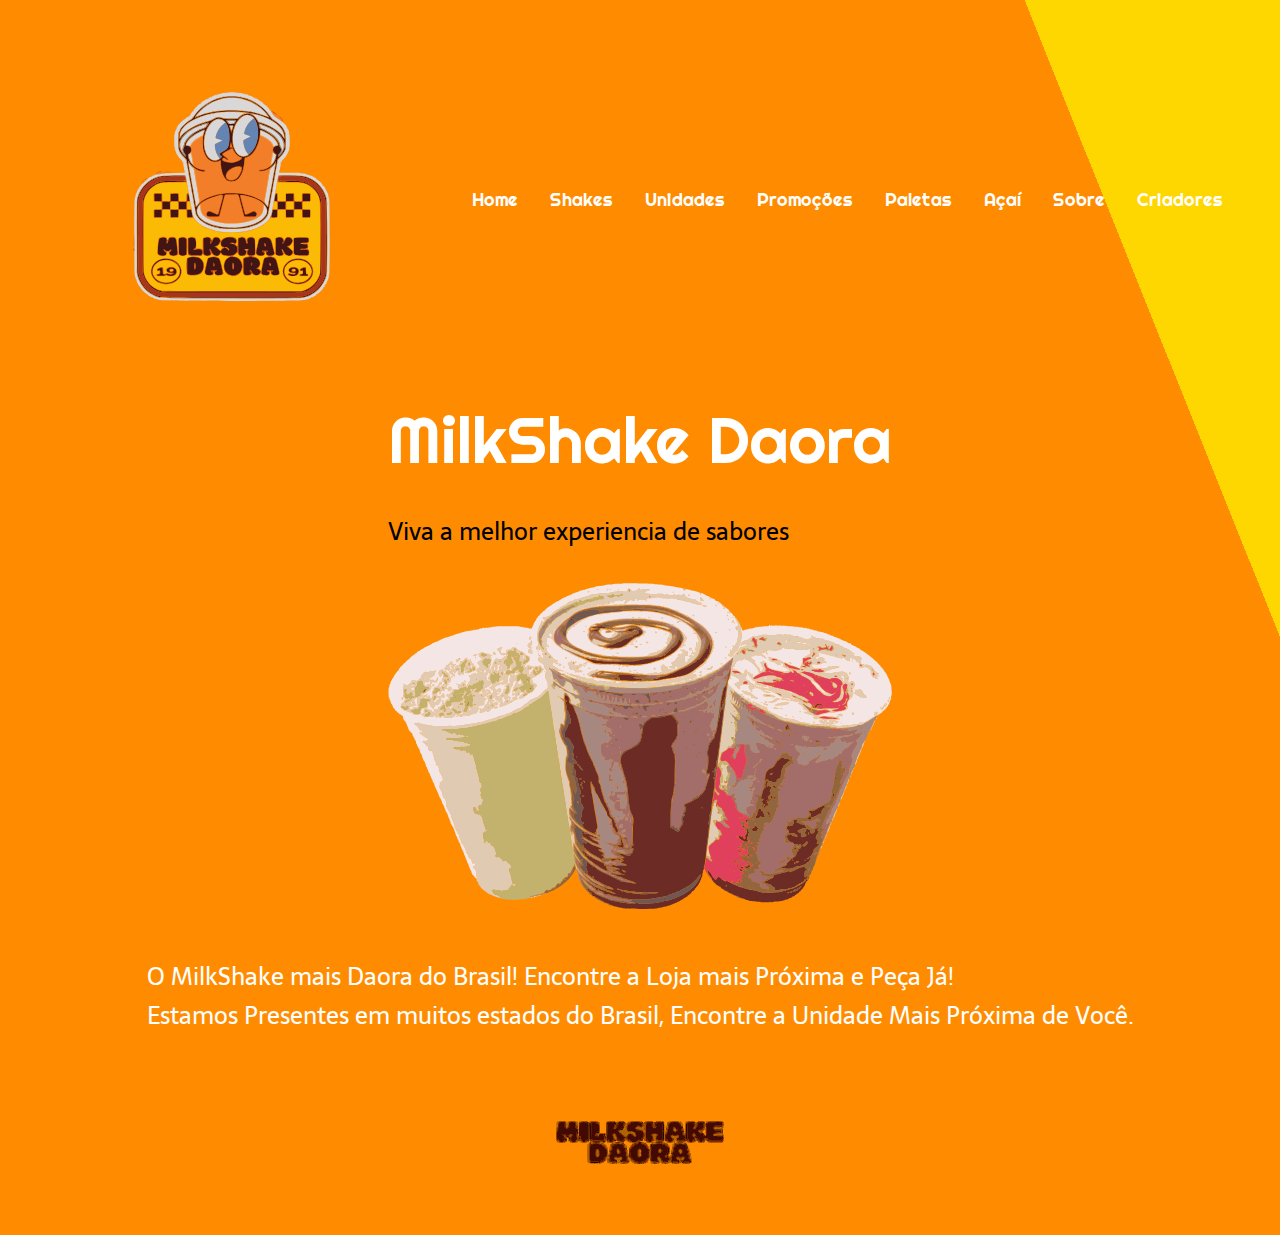
<file: index.html>
<!DOCTYPE html>
<html lang="pt-BR">

<head>
    <meta charset="UTF-8">
    <meta name="viewport" content="width=device-width, initial-scale=1.0">
    <meta name="description" content="O MilkShake mais Daora do Brasil!Encontre a Loja mais Próxima e Peça Já! 
    Estamos Presentes em Mais de 26 Estados do Brasil, Encontre a Unidade Mais Próxima de Você.">
    <title>MilkShake Daora</title> 
    <link rel="stylesheet" type="text/css" href="style.css">
</head>
<body>
    <header class="cabecalho"> 
        <img class="cabecalho-imagem" src="logoreal.svg"alt="Logo"> 
        <nav class="cabecalho-menu">
            <a class="cabecalho-menu-item" href="index.html">Home</a>
            <a class="cabecalho-menu-item" href="cardapio.html">Shakes</a>
            <a class="cabecalho-menu-item" href="unidades.html">Unidades</a>
            <a class="cabecalho-menu-item" href="promocoes.html">Promoções</a>
            <a class="cabecalho-menu-item" href="paletas.html">Paletas</a>
            <a class="cabecalho-menu-item" href="açai.html">Açaí</a>
            <a class="cabecalho-menu-item" href="sobre.html">Sobre</a>
            <a class="cabecalho-menu-item" href="criadores.html">Criadores</a>
        </nav>

    </header>

    <main class="conteudo">
<section class="conteudo-principal">
<div class="conteudo-principal-escrito">
    <h1 class="conteudo-principal-escrito-titulo">MilkShake Daora</h1>
    <h2 class="conteudo-principal-escrito-subtitulo">Viva a melhor experiencia de sabores</h2>
    <img class="conteudo-principal-imagem" src="milk.svg" alt="fotos milkshakes">
</div>
</section>

<section class="conteudo-secundario">
<h3 class="conteudo-secundario-titulo">O MilkShake mais Daora do Brasil! Encontre a Loja mais Próxima e Peça Já!<br>
    Estamos Presentes em muitos estados do Brasil, Encontre a Unidade Mais Próxima de Você. </h3>

</section>
    </main>

    <footer class="rodape">
<img class="conteudo-rodape-imagem" src="nomelogo.svg" alt="logo">
    </footer>
</body>
</html>
</file>
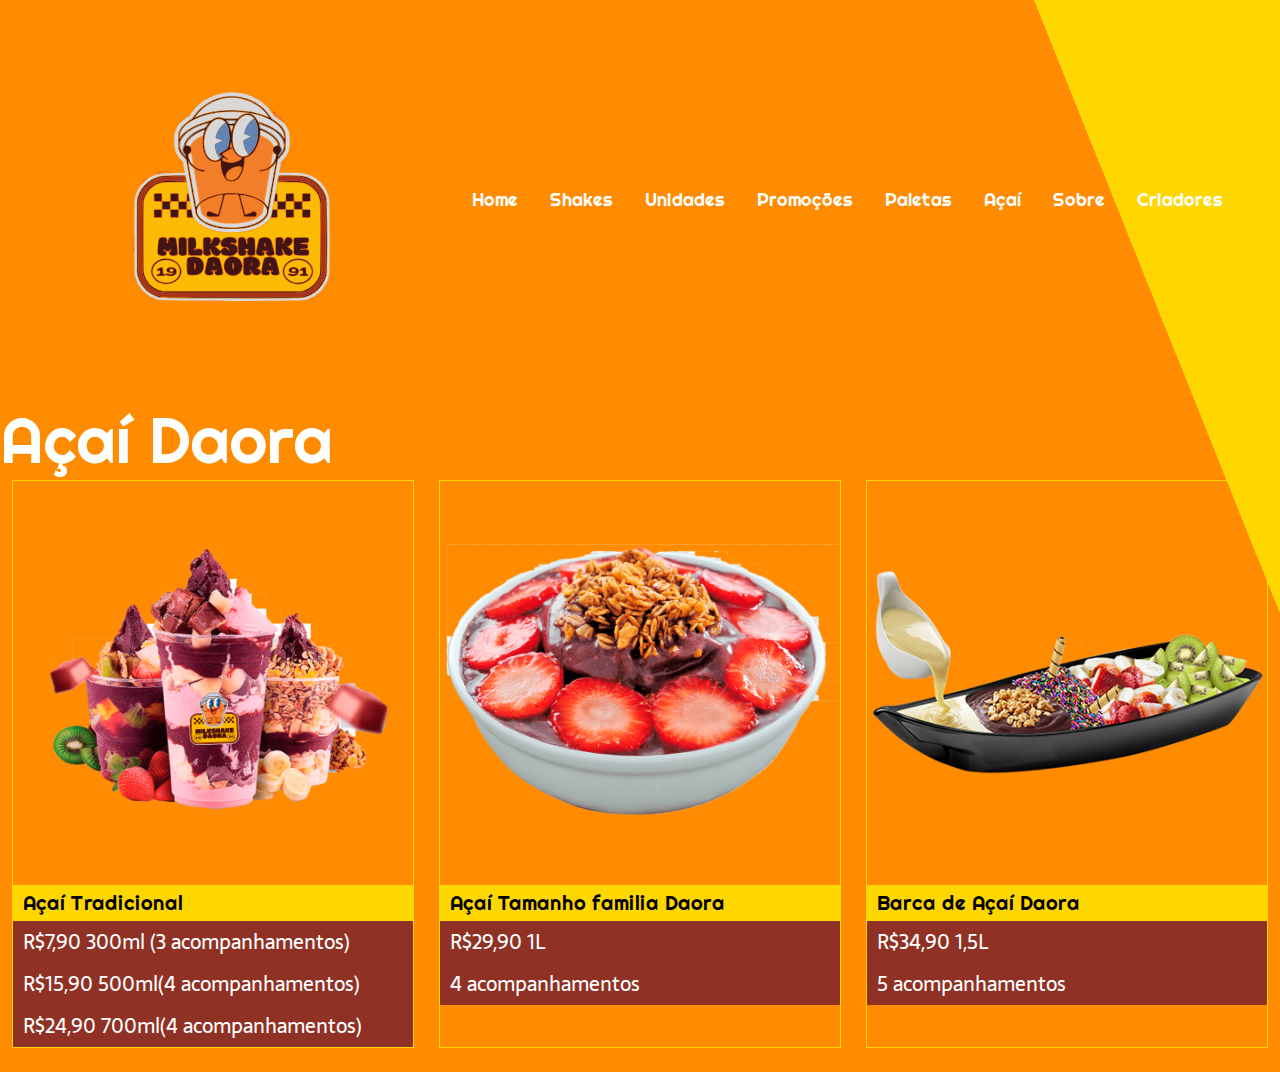
<file: açai.html>
<!DOCTYPE html>
<html lang="pt-BR">

<head>
    <meta charset="UTF-8">
    <meta name="viewport" content="width=device-width, initial-scale=1.0">
    <title>MilkShake Daora-Shakes</title> 
    <link rel="stylesheet" type="text/css" href="style.css">
</head>
<body>
    <header class="cabecalho"> 
        <img class="cabecalho-imagem" src="logoreal.svg"alt="Logo"> 
        <nav class="cabecalho-menu">
            <a class="cabecalho-menu-item" href="index.html">Home</a>
            <a class="cabecalho-menu-item" href="cardapio.html">Shakes</a>
            <a class="cabecalho-menu-item" href="unidades.html">Unidades</a>
            <a class="cabecalho-menu-item" href="promocoes.html">Promoções</a>
            <a class="cabecalho-menu-item" href="paletas.html">Paletas</a>
            <a class="cabecalho-menu-item" href="açai.html">Açaí</a>
            <a class="cabecalho-menu-item" href="sobre.html">Sobre</a>
            <a class="cabecalho-menu-item" href="criadores.html">Criadores</a>
        </nav>

    </header>
    <h1 class="conteudo-principal-escrito-titulo">Açaí Daora</h1>

    <section class="produtos">
        <section class="produto">
            <img src="acai.png" height=400  width=400>
            <p>Açaí Tradicional</p>
            <ul>R$7,90 300ml (3 acompanhamentos) </ul>
    <ul>R$15,90 500ml(4 acompanhamentos)</ul>
    <ul>R$24,90 700ml(4 acompanhamentos)</ul>
        </section>
<section class="produto">
<img src="pote.png" height=400   width=400 >
<p>Açaí Tamanho familia Daora</p>
<ul>R$29,90 1L</ul>
    <ul>4 acompanhamentos</ul>
</section>
<section class="produto">
    <img src="barca.png" height=400  width=400 >
    <p>Barca de Açaí Daora</p>
    <ul>R$34,90 1,5L</ul>
    <ul>5 acompanhamentos</ul>
    </section>
   
    </section>
</body>
</html>
</file>
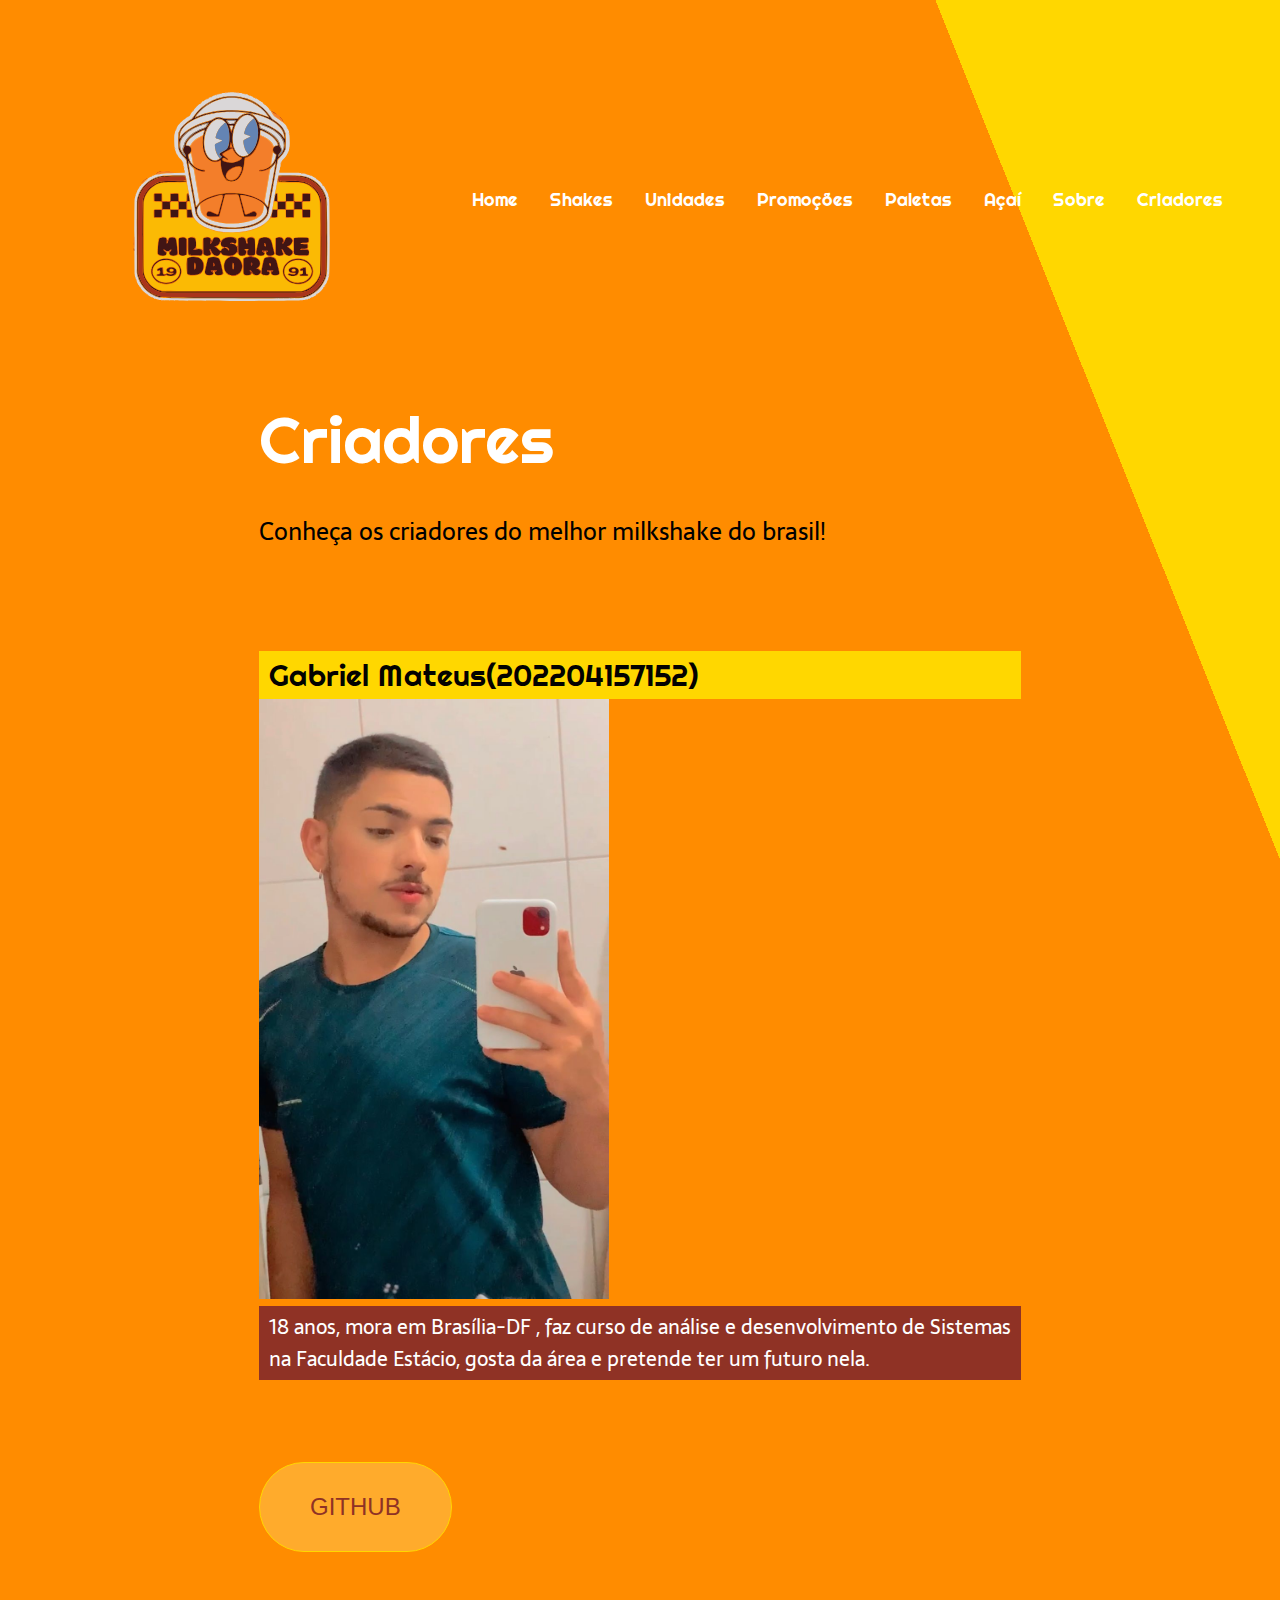
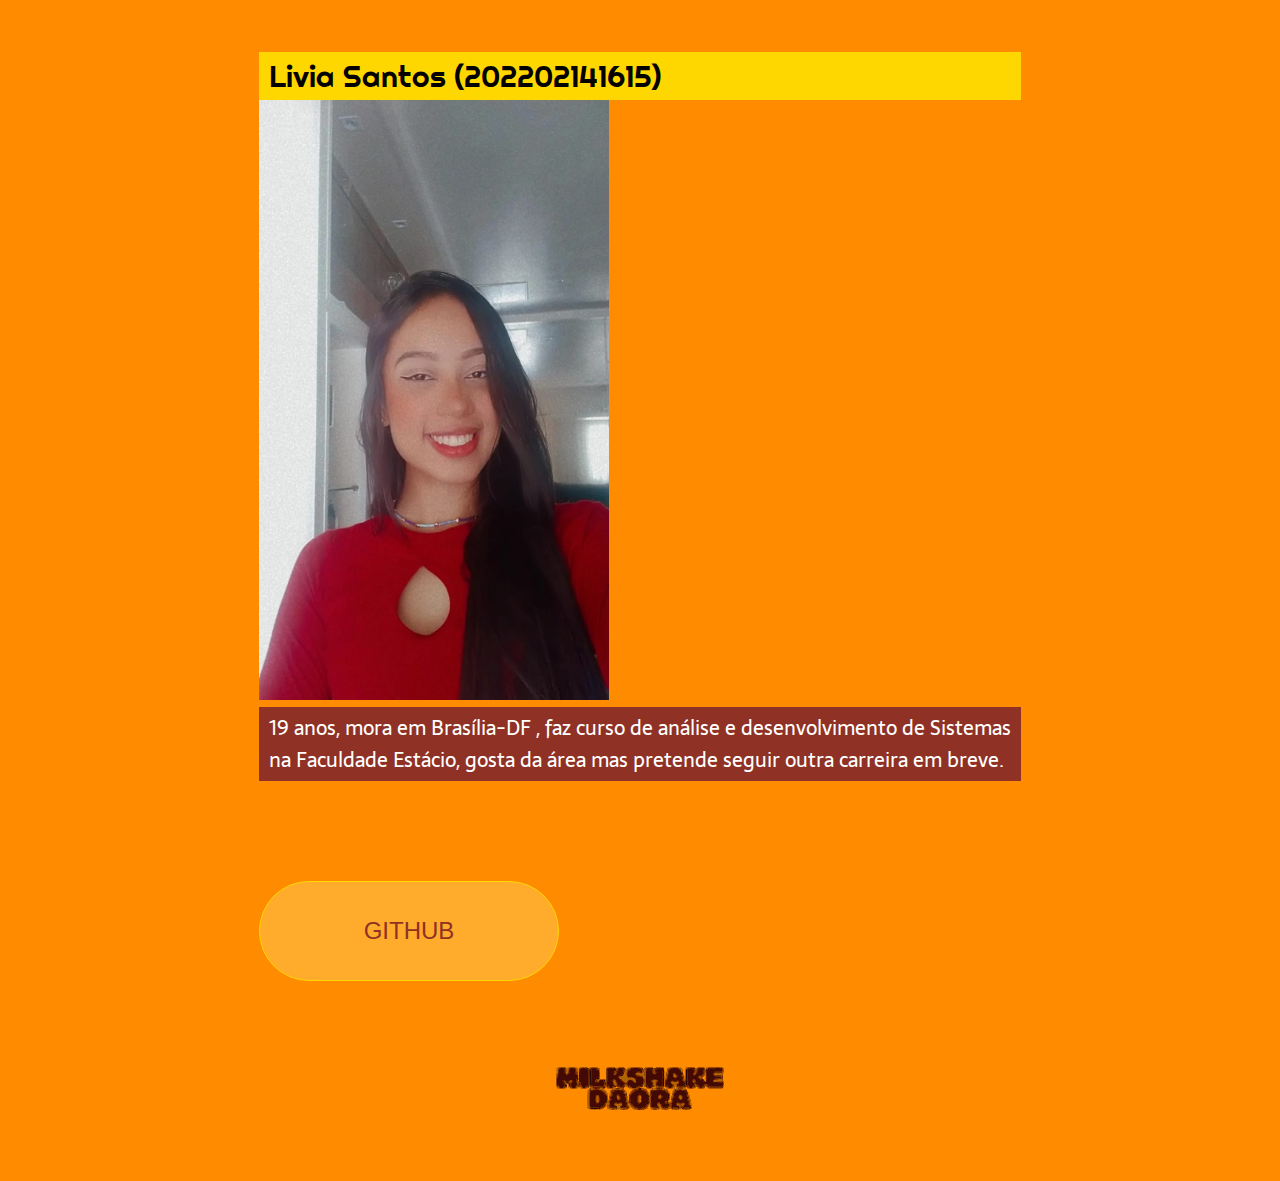
<file: criadores.html>
<!DOCTYPE html>
<html lang="pt-BR">

<head>
    <meta charset="UTF-8">
    <meta name="viewport" content="width=device-width, initial-scale=1.0">
    <title>MilkShake Daora-Criadores</title> 
    <link rel="stylesheet" type="text/css" href="style.css">
</head>
<body>
    <header class="cabecalho"> 
        <img class="cabecalho-imagem" src="logoreal.svg"alt="Logo"> 
        <nav class="cabecalho-menu">
            <a class="cabecalho-menu-item" href="index.html">Home</a>
            <a class="cabecalho-menu-item" href="cardapio.html">Shakes</a>
            <a class="cabecalho-menu-item" href="unidades.html">Unidades</a>
            <a class="cabecalho-menu-item" href="promocoes.html">Promoções</a>
            <a class="cabecalho-menu-item" href="paletas.html">Paletas</a>
            <a class="cabecalho-menu-item" href="açai.html">Açaí</a>
            <a class="cabecalho-menu-item" href="sobre.html">Sobre</a>
            <a class="cabecalho-menu-item" href="criadores.html">Criadores</a>
        </nav>

    </header>

    <main class="conteudo">
<section class="conteudo-principal">
<div class="conteudo-principal-escrito">
    <h1 class="conteudo-principal-escrito-titulo">Criadores </h1>
    <h2 class="conteudo-principal-escrito-subtitulo">Conheça os criadores do melhor milkshake do brasil!</h2>
   
    <br />
    <br />
    <body>
    <section class="conteudo-criadores">
        <section class="criador">
            <p>Gabriel Mateus(202204157152)</p>
            <img src="foto gabriel.jpeg" height=600 width=350>
            <ul> 18 anos, mora em Brasília-DF , faz curso de análise e desenvolvimento de Sistemas <br>
            na Faculdade Estácio, gosta da área e pretende ter um futuro nela. </ul>
        </section>
    </section>
   
        <br />
    <section>
        <button onclick="window.location.href = 'http://github.com/GabrielMateus18'">GITHUB</button>
    </section>
             <br />
             <br />

<section class="conteudo-criadores">
    <section class="criador">
        <p>Livia Santos (202202141615)</p>
        <img src="foto livia.jpeg" height=600 width=350>
        <ul> 19 anos, mora em Brasília-DF , faz curso de análise e desenvolvimento de Sistemas <br>
        na Faculdade Estácio, gosta da área mas pretende seguir outra carreira em breve. </ul>
    </section>
</section>

    <br />
    <br />

   <section>
        <button class="btn" onclick="redirecionar()">GITHUB</button>
      
         <script>
            function redirecionar(){
                window.location.href = "https://github.com/Livinhax";
            }
         </script>
        
   </section>
</div>
</section>
</body>

<footer class="rodape">
    <img class="conteudo-rodape-imagem" src="nomelogo.svg" alt="logo">
        </footer>
</body>
</html>
</file>
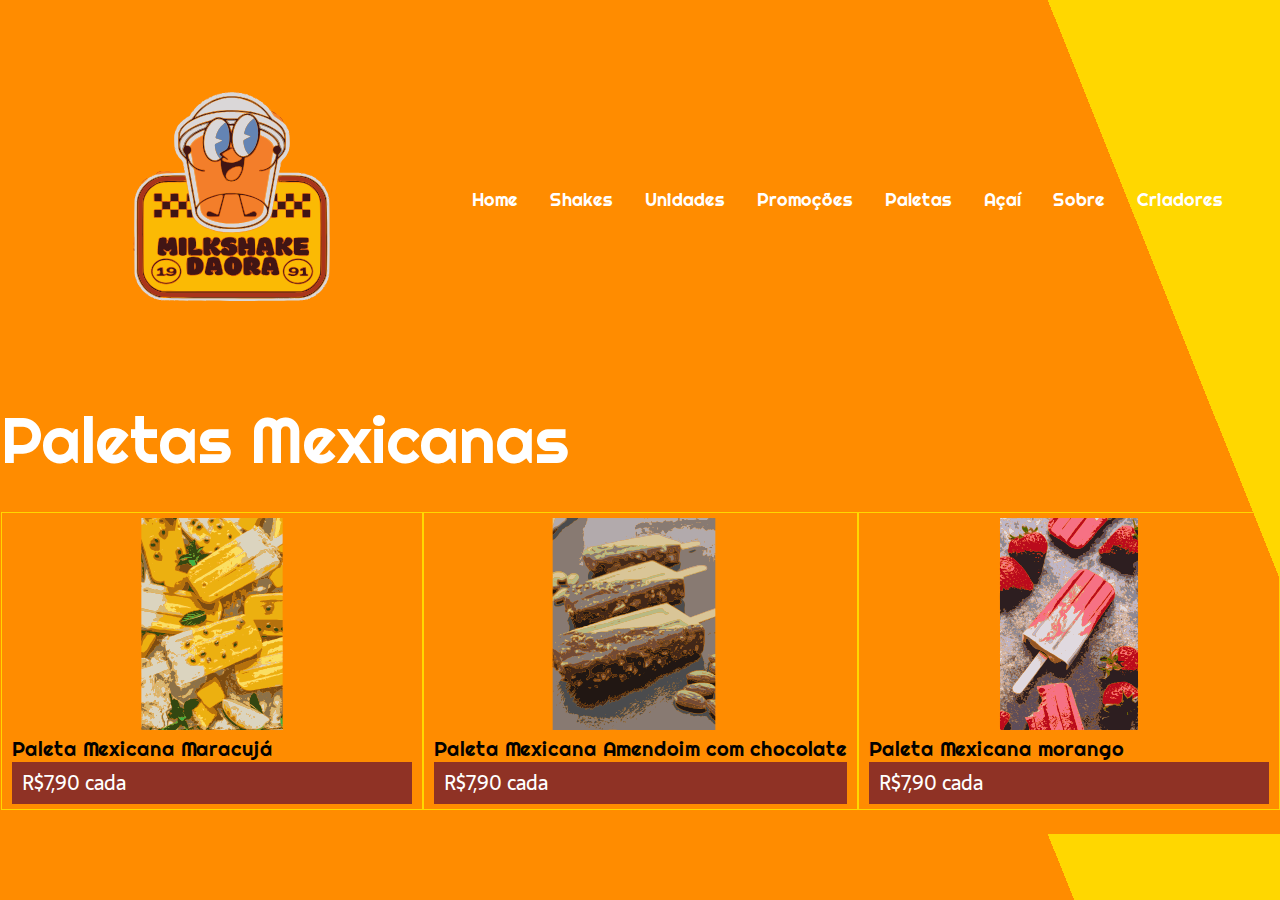
<file: paletas.html>
<!DOCTYPE html>
<html lang="pt-BR">

<head>
    <meta charset="UTF-8">
    <meta name="viewport" content="width=device-width, initial-scale=1.0">
    <title>MilkShake Daora-Paletas</title> 
    <link rel="stylesheet" type="text/css" href="style.css">
</head>
<body>
    <header class="cabecalho"> 
        <img class="cabecalho-imagem" src="logoreal.svg"alt="Logo"> 
        <nav class="cabecalho-menu">
            <a class="cabecalho-menu-item" href="index.html">Home</a>
            <a class="cabecalho-menu-item" href="cardapio.html">Shakes</a>
            <a class="cabecalho-menu-item" href="unidades.html">Unidades</a>
            <a class="cabecalho-menu-item" href="promocoes.html">Promoções</a>
            <a class="cabecalho-menu-item" href="paletas.html">Paletas</a>
            <a class="cabecalho-menu-item" href="açai.html">Açaí</a>
            <a class="cabecalho-menu-item" href="sobre.html">Sobre</a>
            <a class="cabecalho-menu-item" href="criadores.html">Criadores</a>
        </nav>

    </header>

    <main class="conteudo">
<section class="conteudo-principal">
<div class="conteudo-principal-escrito">
    <h1 class="conteudo-principal-escrito-titulo">Paletas Mexicanas</h1>

<section class="conteudo-paleta">
    <section class="paletas">
        <img src="paleta maracuja.svg" height=212  width=400>
        <p>Paleta Mexicana Maracujá</p>
        <ul>R$7,90 cada</ul>
    </section>
    <section class="conteudo-paleta">
        <section class="paletas">
            <img src="paletaamendoim.svg" height=212  width=400>
            <p>Paleta Mexicana Amendoim com chocolate</p>
            <ul>R$7,90 cada</ul>
        </section>
        <section class="conteudo-paleta">
            <section class="paletas">
                <img src="paletamorango.svg" height=212  width=400>
                <p>Paleta Mexicana morango</p>
                <ul>R$7,90 cada</ul>
            </section>
            
            
    </body>
    </html>
</file>
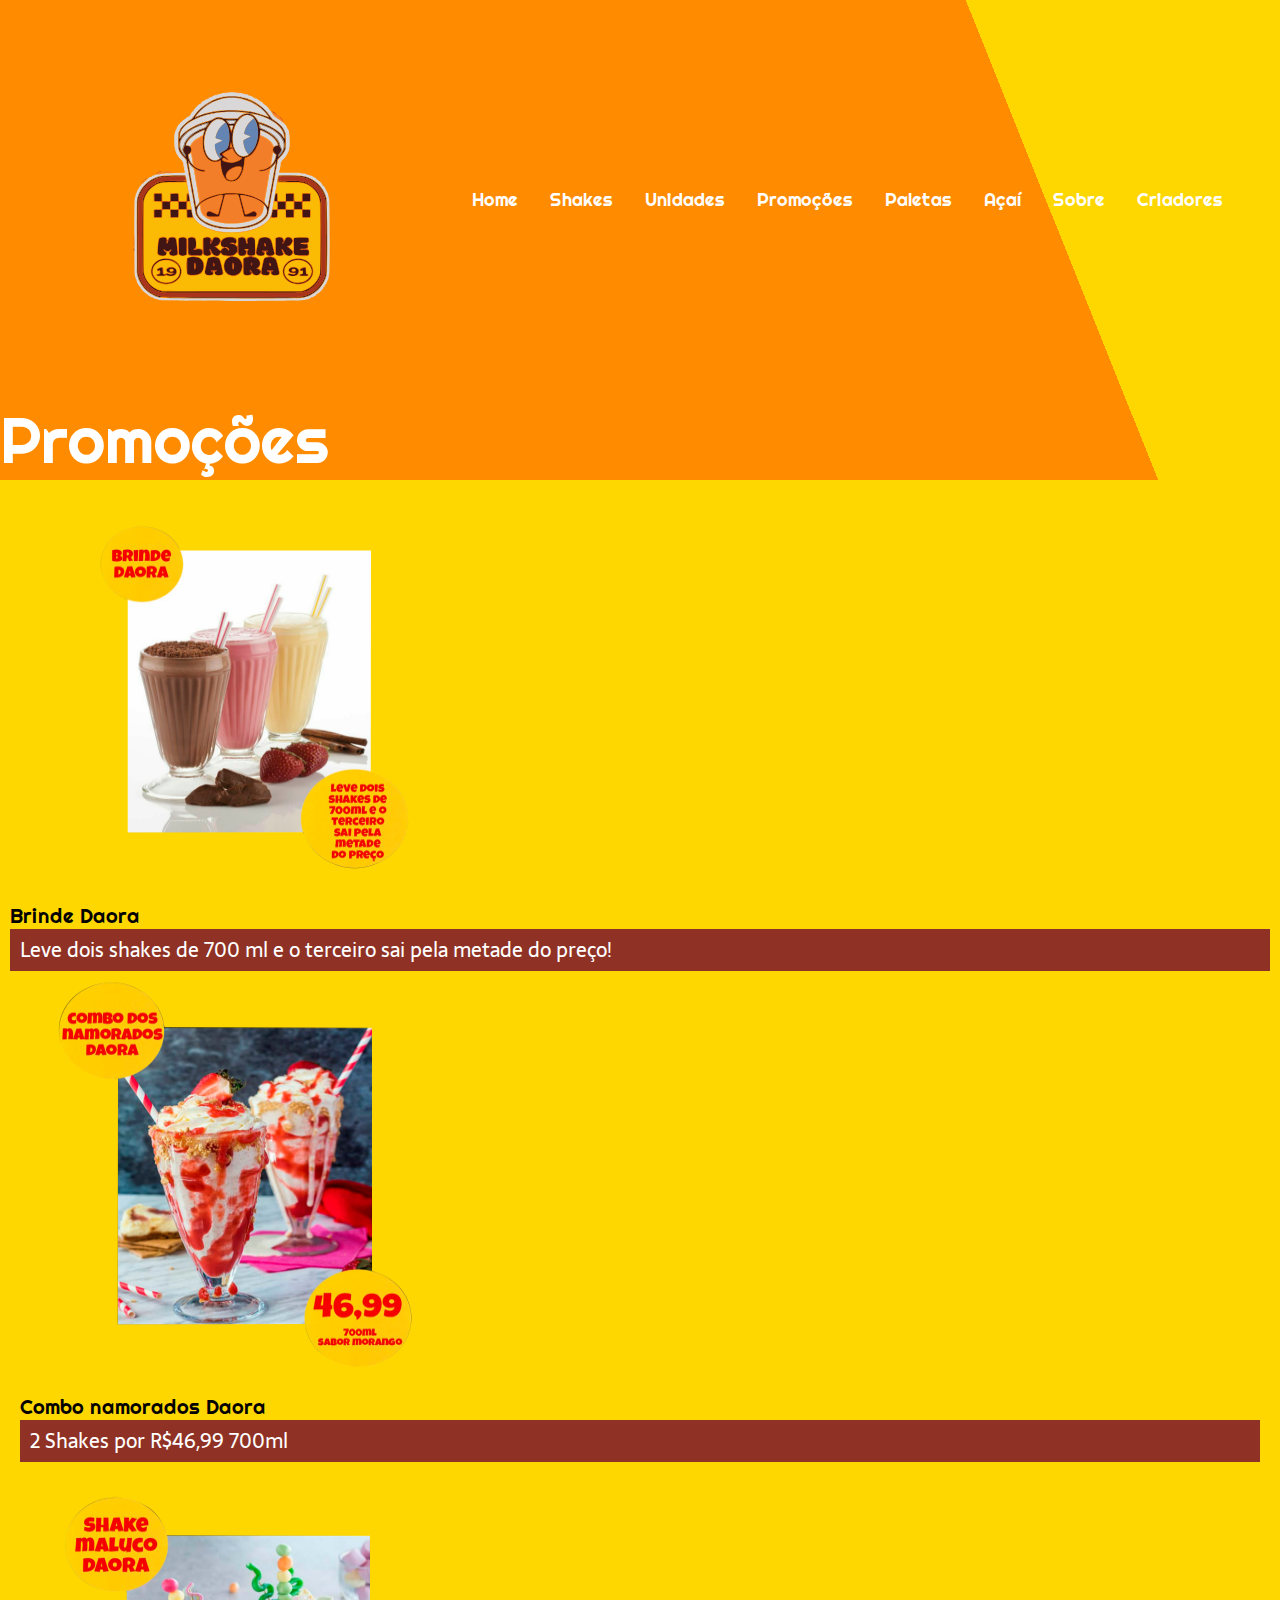
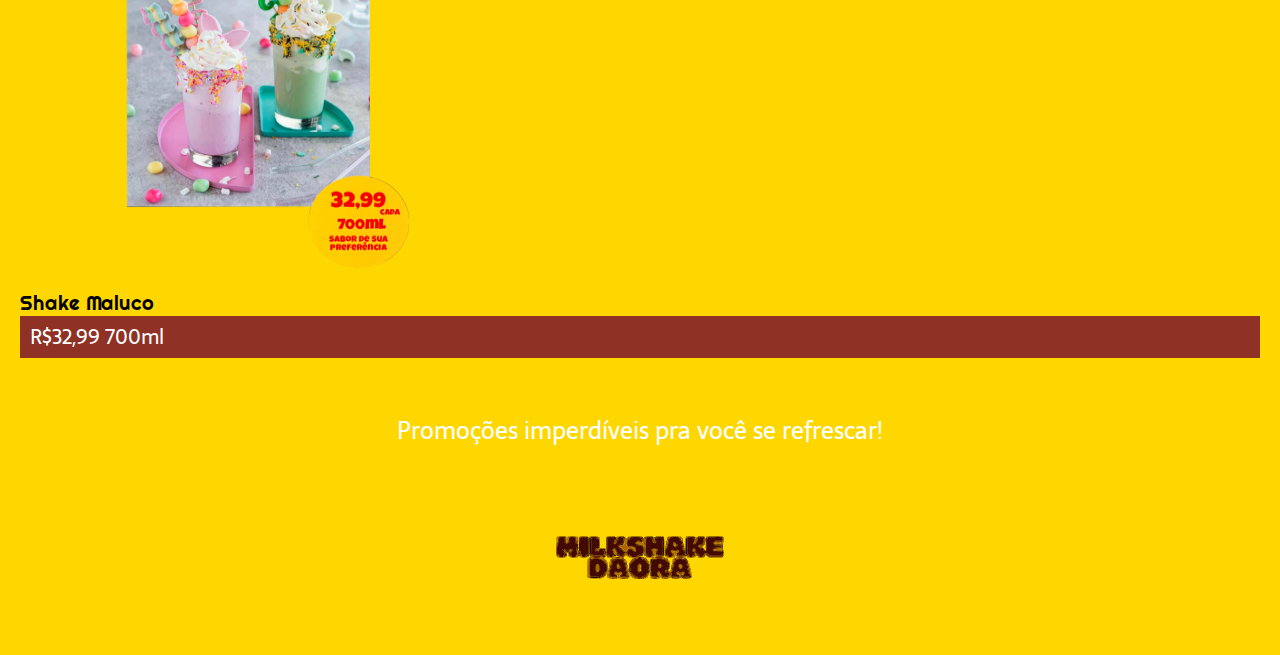
<file: promocoes.html>
<!DOCTYPE html>
<html lang="pt-BR">

<head>
    <meta charset="UTF-8">
    <meta name="viewport" content="width=device-width, initial-scale=1.0">
    <title>MilkShake Daora-Promoções</title> 
    <link rel="stylesheet" type="text/css" href="style.css">
</head>
<body>
    <header class="cabecalho"> 
        <img class="cabecalho-imagem" src="logoreal.svg"alt="Logo"> 
        <nav class="cabecalho-menu">
            <a class="cabecalho-menu-item" href="index.html">Home</a>
            <a class="cabecalho-menu-item" href="cardapio.html">Shakes</a>
            <a class="cabecalho-menu-item" href="unidades">Unidades</a>
            <a class="cabecalho-menu-item" href="promocoes.html">Promoções</a>
            <a class="cabecalho-menu-item" href="paletas.html">Paletas</a>
            <a class="cabecalho-menu-item" href="açai.html">Açaí</a>
            <a class="cabecalho-menu-item" href="sobre.html">Sobre</a>
            <a class="cabecalho-menu-item" href="criadores.html">Criadores</a>
        </nav>

    </header>
    <h1 class="conteudo-principal-escrito-titulo">Promoções</h1>

    <section class="promocoes">
        <section class="promo">
            <img src="brinde dahora.png" height=412  width=450>
            <p>Brinde Daora</p>
    <ul>Leve dois shakes de 700 ml e o terceiro sai pela metade do preço!</ul>
        </section>
<section class="promocoes">
<img src="combo namorados.png" height=412   width=450 >
<p>Combo namorados Daora</p>
    <ul>2 Shakes por R$46,99 700ml</ul>
</section>
<section class="promocoes">
    <img src="shake maluco.png" height=412  width=450 >
    <p>Shake Maluco</p>
    <ul>R$32,99 700ml</ul>
    </section>
    <section class="conteudo-secundario">
        <h3 class="conteudo-secundario-titulo">Promoções imperdíveis pra você se refrescar! </h3>
        
        </section>
            </main>
        
            <footer class="rodape">
        <img class="conteudo-rodape-imagem" src="nomelogo.svg" alt="logo">
            </footer>
</body>
</html>
</file>
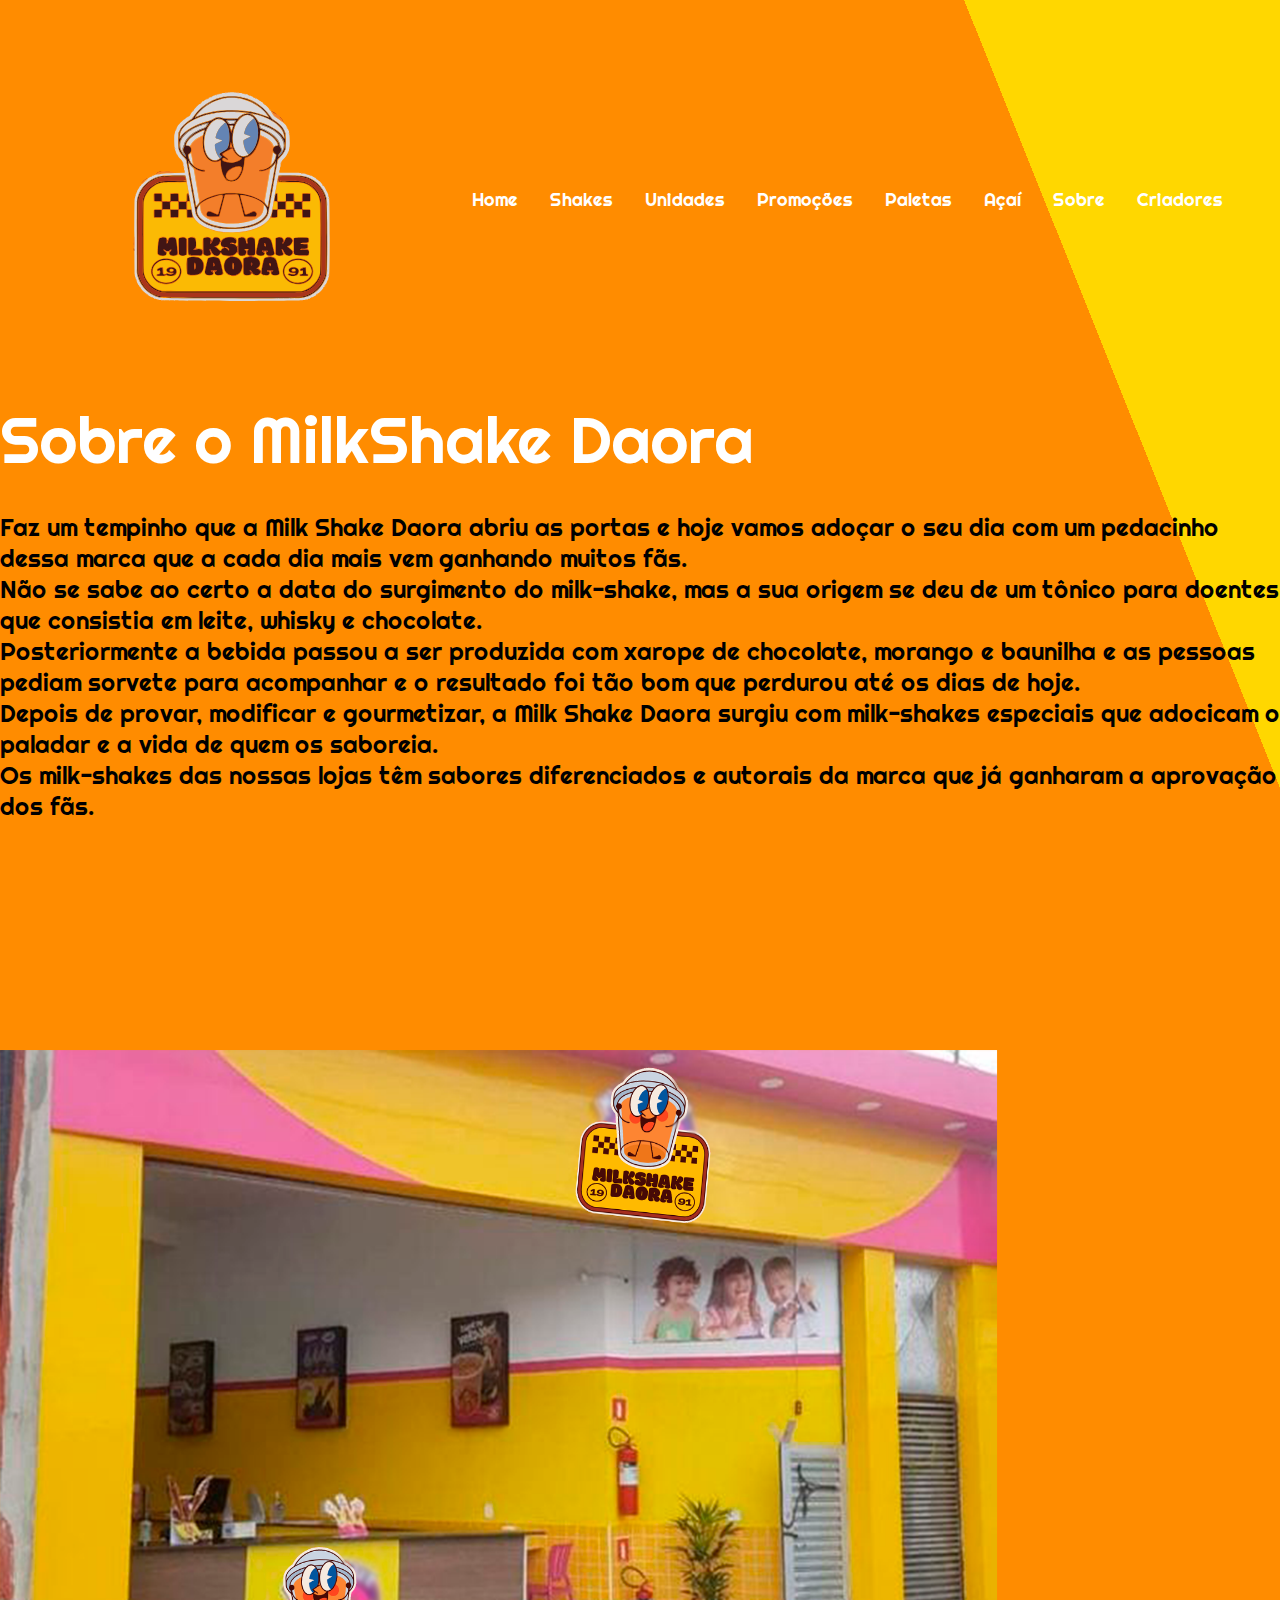
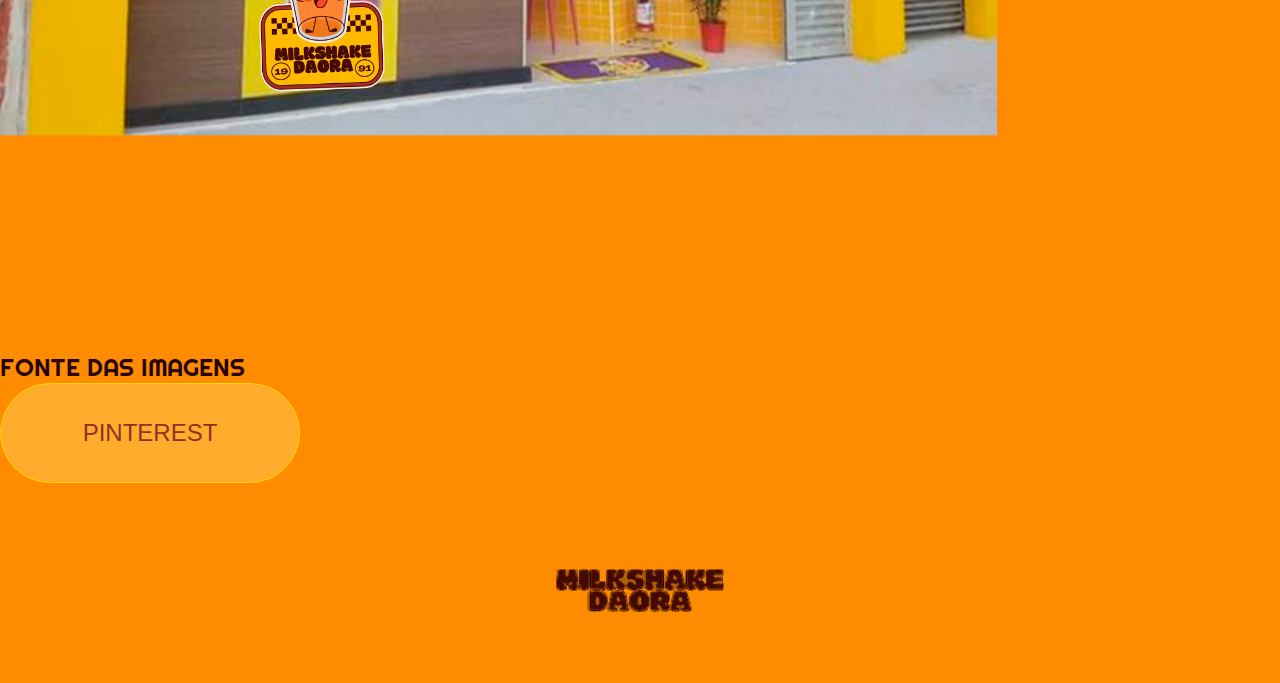
<file: sobre.html>
<!DOCTYPE html>
<html lang="pt-BR">

<head>
    <meta charset="UTF-8">
    <meta name="viewport" content="width=device-width, initial-scale=1.0">
    <title>MilkShake Daora-Sobre</title> 
    <link rel="stylesheet" type="text/css" href="style.css">
</head>
<body>
    <header class="cabecalho"> 
        <img class="cabecalho-imagem" src="logoreal.svg"alt="Logo"> 
        <nav class="cabecalho-menu">
            <a class="cabecalho-menu-item" href="index.html">Home</a>
            <a class="cabecalho-menu-item" href="cardapio.html">Shakes</a>
            <a class="cabecalho-menu-item" href="unidades.html">Unidades</a>
            <a class="cabecalho-menu-item" href="promocoes.html">Promoções</a>
            <a class="cabecalho-menu-item" href="paletas.html">Paletas</a>
            <a class="cabecalho-menu-item" href="açai.html">Açaí</a>
            <a class="cabecalho-menu-item" href="sobre.html">Sobre</a>
            <a class="cabecalho-menu-item" href="criadores.html">Criadores</a>
        </nav>

    </header>

    <main class="conteudo">
<section class="conteudo-principal">
<div class="conteudo-principal-escrito">
    <h1 class="conteudo-principal-escrito-titulo">Sobre o MilkShake Daora</h1>
    <h2 class="conteudo-escrito-subtitulo">Faz um tempinho que a Milk Shake Daora abriu as portas  e hoje vamos adoçar o seu dia com um pedacinho dessa marca que a cada dia mais vem ganhando muitos fãs.<br>

        Não se sabe ao certo a data do surgimento do milk-shake, mas a sua origem se deu de um tônico para doentes que consistia em leite, whisky e chocolate.<br> Posteriormente a bebida passou a ser produzida com xarope de chocolate, morango e baunilha e as pessoas pediam sorvete para acompanhar e o resultado foi tão bom que perdurou até os dias de hoje.<br>
        
        Depois de provar, modificar e gourmetizar, a Milk Shake Daora surgiu com milk-shakes especiais que adocicam o paladar e a vida de quem os saboreia.<br> Os milk-shakes das nossas lojas têm sabores diferenciados e autorais da marca que já ganharam a aprovação dos fãs.</h2>
    <img class="conteudo-imagem-loja" src="loja.png" alt="fotos milkshakes" height=1080  width=1000>
</div>
</section>
 <body>

 <br />
<section class="conteudo-criadores"> FONTE DAS IMAGENS</section>
<body>
    <button class="btn" onclick="redirecionar()">PINTEREST</button>
</body>
<script>
    function redirecionar(){
        window.location.href="https://br.pinterest.com/"
    }
</script>


<footer class="rodape">
    <img class="conteudo-rodape-imagem" src="nomelogo.svg" alt="logo">
        </footer>
</body>
</html>
</file>
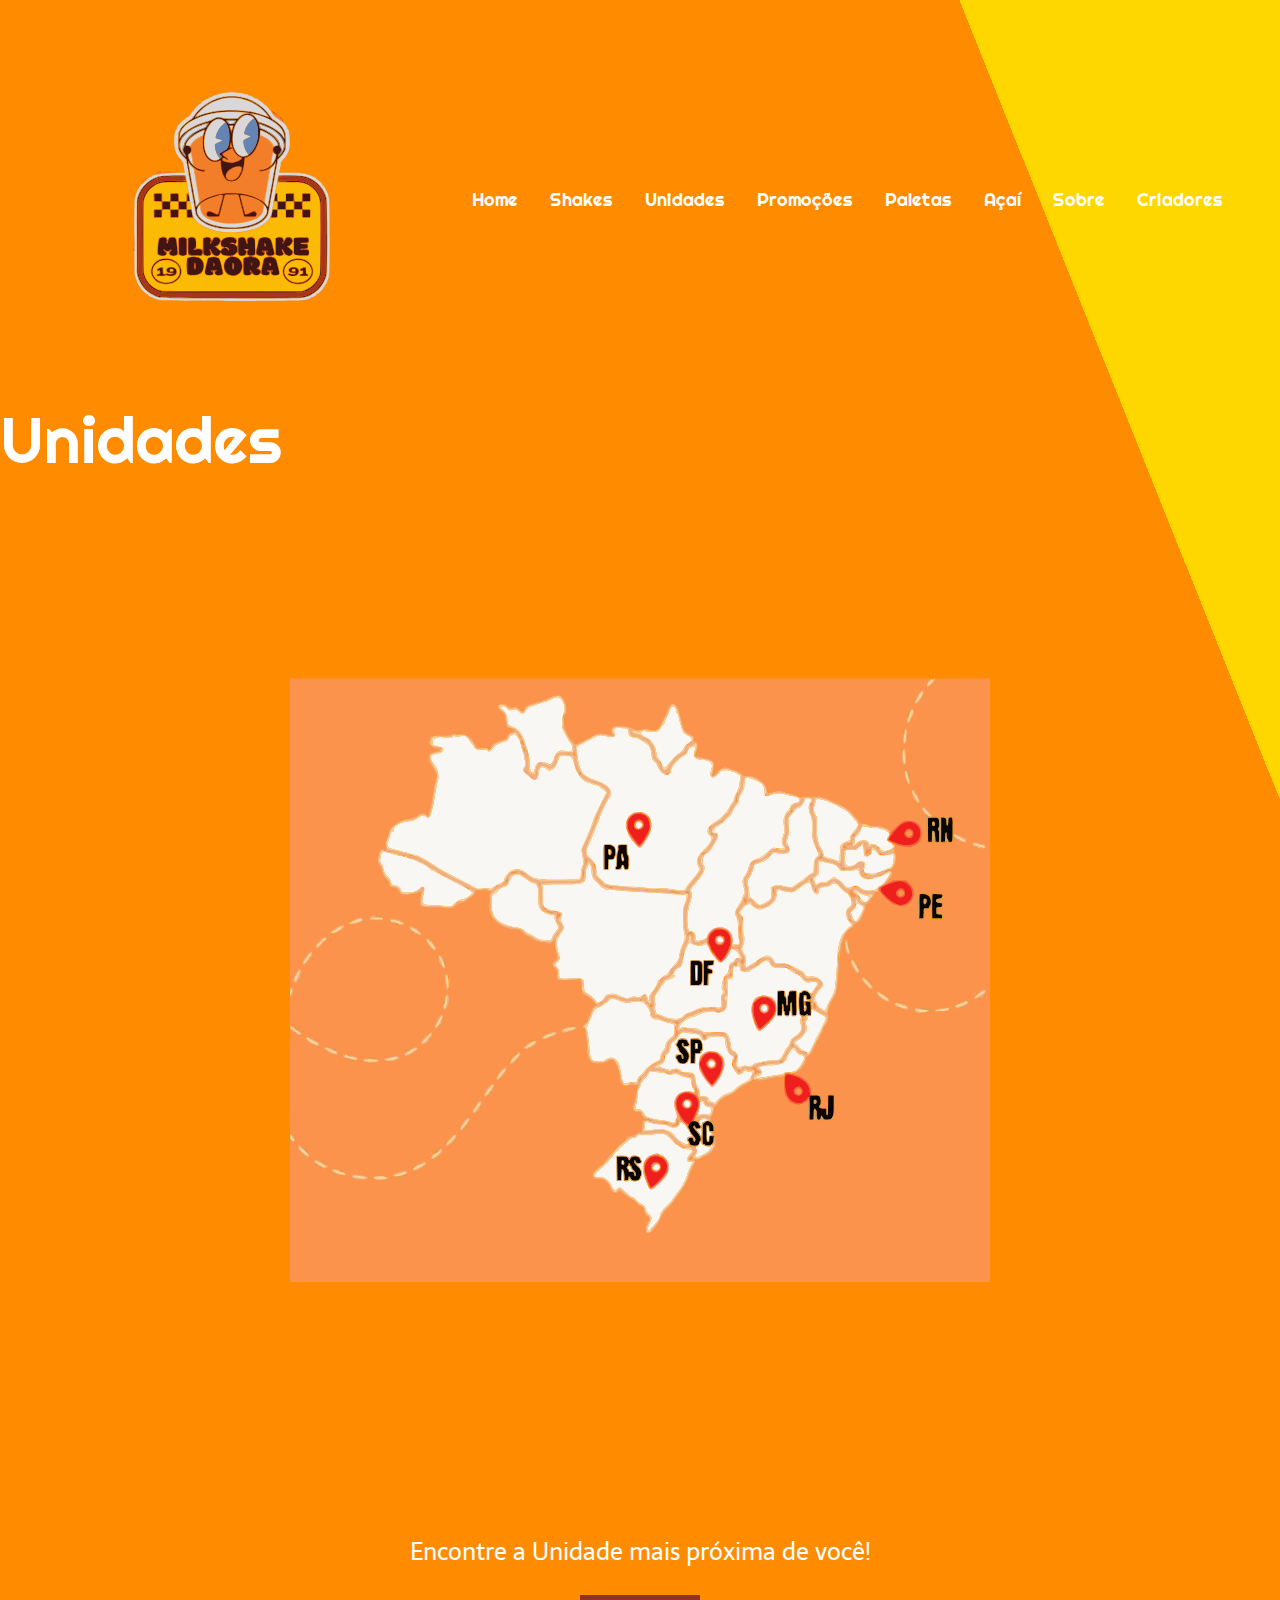
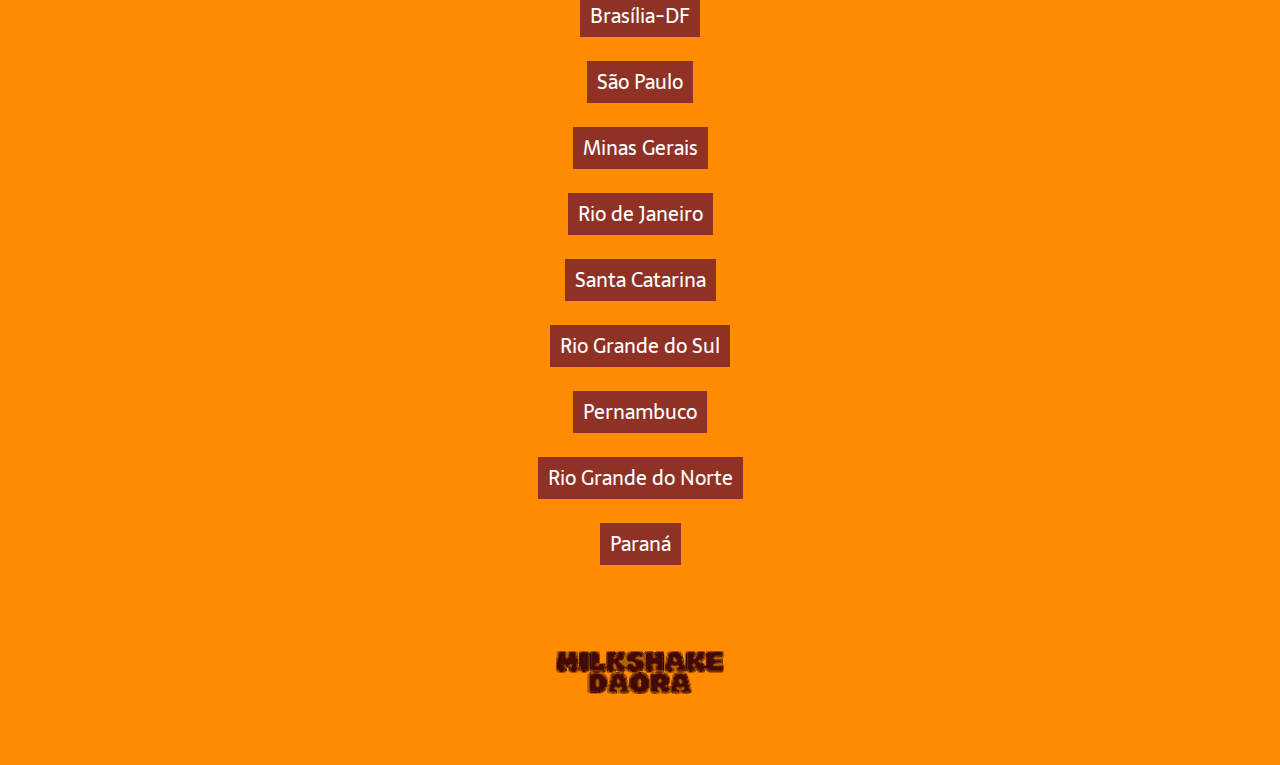
<file: unidades.html>
<!DOCTYPE html>
<html lang="pt-BR">

<head>
    <meta charset="UTF-8">
    <meta name="viewport" content="width=device-width, initial-scale=1.0">
    <title>MilkShake Daora-Unidades</title> 
    <link rel="stylesheet" type="text/css" href="style.css">
</head>
<body>
    <header class="cabecalho"> 
        <img class="cabecalho-imagem" src="logoreal.svg"alt="Logo"> 
        <nav class="cabecalho-menu">
            <a class="cabecalho-menu-item" href="index.html">Home</a>
            <a class="cabecalho-menu-item" href="cardapio.html">Shakes</a>
            <a class="cabecalho-menu-item" href="unidades.html">Unidades</a>
            <a class="cabecalho-menu-item" href="promocoes.html">Promoções</a>
            <a class="cabecalho-menu-item" href="combos.html">Paletas</a>
            <a class="cabecalho-menu-item" href="açai.html">Açaí</a>
            <a class="cabecalho-menu-item" href="sobre.html">Sobre</a>
            <a class="cabecalho-menu-item" href="criadores.html">Criadores</a>
        </nav>
        
    </header>
    <h1 class="conteudo-principal-escrito-titulo">Unidades</h1>


        <section class="mapa">
            <img src="mapa.svg"  height=1000  width=700>
            
        </section>

        <section class="conteudo-secundario">
            <h3 class="conteudo-secundario-titulo">Encontre a Unidade mais próxima de você! </h3>
           
                <ul>Brasília-DF</ul>
                <ul>São Paulo</ul>
                <ul>Minas Gerais</ul>
                <ul>Rio de Janeiro</ul>
                <ul>Santa Catarina</ul>
                <ul>Rio Grande do Sul</ul>
                <ul>Pernambuco</ul>
                <ul>Rio Grande do Norte</ul>
                <ul>Paraná</ul>
            
        
            </section>
                </main>
            
                <footer class="rodape">
            <img class="conteudo-rodape-imagem" src="nomelogo.svg" alt="logo">
                </footer>
            
</body>
</html>
</file>
<file: style.css>
@import url('https://fonts.googleapis.com/css2?family=Righteous&family=Sarala&display=swap');

* {
    margin: 0;
    padding: 0;
    box-sizing: border-box;
    text-decoration: none;

}

body {
    font-size: 100%;
background: linear-gradient(68.15deg, #FF8C00 85.61%, #FFD700 16.62% ) ;    
}
.cabecalho{
    display: flex ;
    flex-direction: row;
    align-items: center;
    justify-content: space-around;
padding: 24px;
}
.cabecalho-imagem{
    height: 350px;
}
.cabecalho-menu{
    display: flex;
    gap: 32px;
}
.cabecalho-menu-item{
    font-family: 'Righteous', cursive;
    color: white;
    font-weight: 500;
    font-size: 18px;

}

.cabecalho-menu-item:hover {
color: #8f3225;
text-decoration: underline;
}
.conteudo{
   
}
.conteudo-principal{
    display: flex;
    flex-direction: row;
    align-items: center;
    justify-content: space-around;
}
.conteudo-principal-escrito{
display: flex;
flex-direction: column;
gap: 32px;
}
.conteudo-principal-escrito-titulo{
    font-family: 'Righteous', cursive;
        font-weight: 400;
        font-size: 65px;
        color:white;
    }
    .conteudo-principal-escrito-subtitulo{
        font-family: 'Sarala', sans-serif;
        font-weight: 400;
        font-size: 24px;
        color: rgb(0, 0, 0);
        gap: 32px;
    }
        .conteudo-secundario{
            display: flex;
            flex-direction: column;
            align-items: center;
            gap: 24px;
            margin-top: 48px;
        }
        .conteudo-secundario-titulo{
            font-family: 'Sarala', sans-serif;
            font-weight: 400;
            font-size: 24px;
            color: rgb(255, 255, 255);
            gap: 24px;
        }
        .conteudo-rodape-imagem{
            height: 200px;
            display: block;
            margin: 0 auto;
        }

.produtos{
    display: flex;
    justify-content: space-around;
    flex-wrap: wrap;
   

}

.produto{
    border: 1px solid #FFD700;
    margin-bottom: 24px;
    
    
}


        .produto p{
            background-color: #FFD700;
            color: #030200;
            font-family: 'Righteous', cursive;
            font-weight: 60;
        font-size: 20px;
        padding: 5px 10px;
        }

    
        
    ul{
        background-color: #8f3225;
        color: #ffffff;
        font-family: 'Sarala', sans-serif;
        font-weight: 60;
    font-size: 20px;
    padding: 5px 10px;
    }

.mapa{
    text-align: center;
}

ul:hover{
    transform: scale(1.1);

}

.conteudo-rodape-imagem{
    bottom: 0 auto;
        width: 90%;
        text-align: center;
}

.paletas{
    border: 1px solid #FFD700;
    margin-bottom: 24px;
}
.paletas{
    
    color: #030200;
    font-family: 'Righteous', cursive;
    font-weight: 60;
font-size: 20px;
padding: 5px 10px;
}

.conteudo-paleta{
    display: flex;
    justify-content: space-around;
    flex-direction: row;
   
}
.promocoes{
    background-color: #FFD700;
            color: #030200;
            font-family: 'Righteous', cursive;
            font-weight: 60;
        font-size: 20px;
        padding: 5px 10px;
}
.conteudo-escrito-subtitulo{
    font-family: 'Righteous',cursive;
        font-weight: 400;
        font-size: 24px;
        color: rgb(0, 0, 0);
        gap: 32px;
}
.conteudo-imagem-loja{
    text-align: center;
}
.conteudo-secundario-sobre{
    font-family: 'Righteous',cursive;
            font-weight: 400;
            font-size: 24px;
            color: rgb(39, 3, 3);
            gap: 24px;

}
.conteudo-criadores{
    font-family: 'Righteous',cursive;
    font-weight: 400;
    font-size: 24px;
    color: rgb(39, 3, 3);
    gap: 24px;
    align-items: center;
}
.btn{
    width: 300px;
    height: 100px;
display: flex;
align-items: center;
justify-content: center;
}
button{
    padding: 30px 50px;
    font-size: 24px;
    background-color: #ffab2c;
    border: 1px solid #FFD700 ;
    border-radius: 50px;
    cursor: pointer;
    color: #8f3225;
    transition: 0.5s;
    outline: 0;

}
button:hover{
    background-color: #ffffff;
    color: #FFD700;
}
.criador p{
    background-color: #FFD700;
            color: #030200;
            font-family: 'Righteous', cursive;
            font-weight: 60;
        font-size: 30px;
        padding: 5px 10px;
}
</file>
